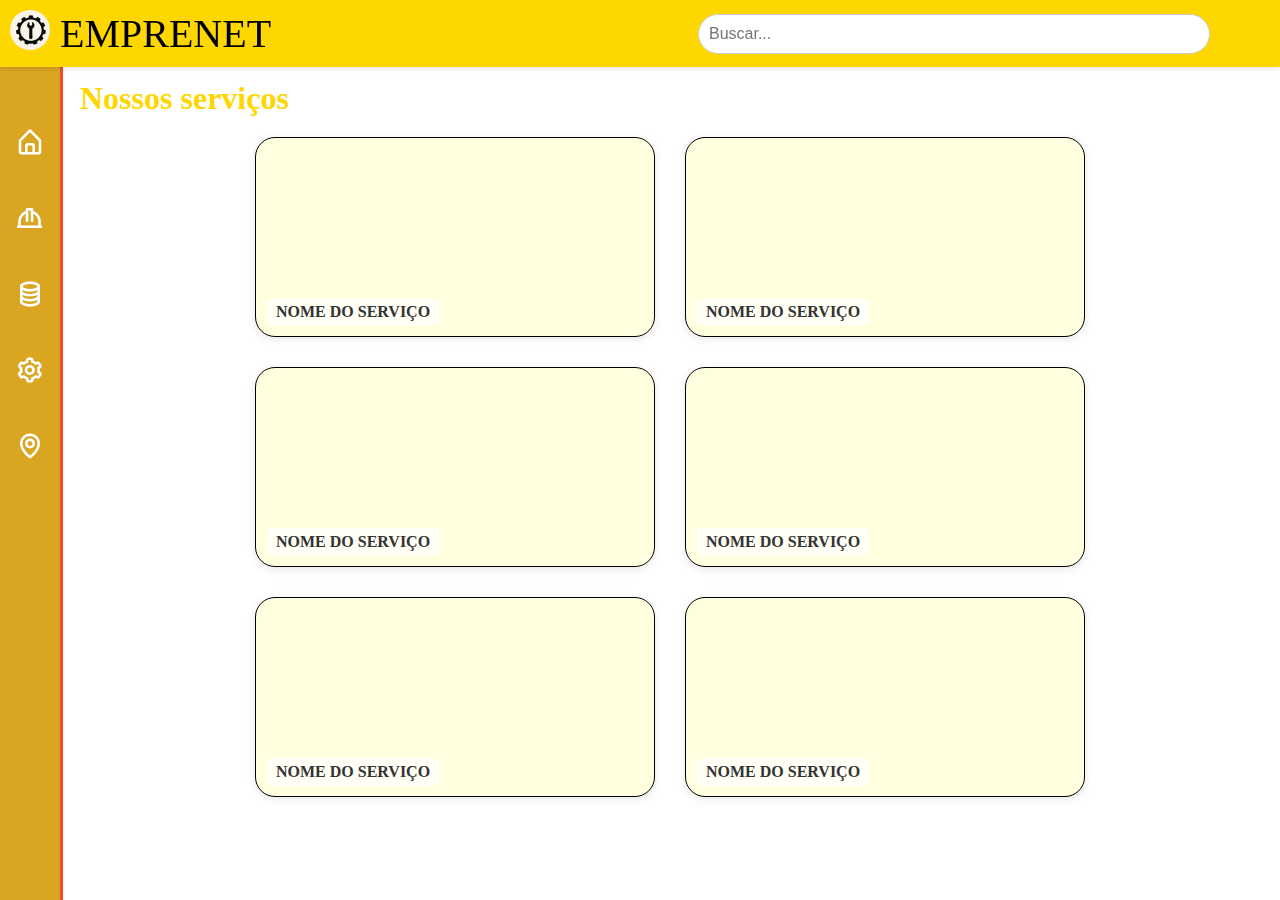
<file: Categoria.html>
<!DOCTYPE html>
<html lang="pt-br">
<head>
    <meta charset="UTF-8">
	<meta name="viewport" content="width=device-width, initial-scale=1.0">
    <title>Emprenet-Categoria</title>
    <link href='https://unpkg.com/boxicons@2.1.4/css/boxicons.min.css' rel='stylesheet'>
	<link rel="stylesheet" href="Categoria.css">
</head>
<body>
    <nav class="menu-lateral">
		
		<ul>
			<li>
				<a href="Index.html">
					<span><i class='bx bx-home-alt'></i></span>
					<span class="link-texto">Home</span>
				</a>
			</li>
			<li>
				<a href="Categoria.html">
					<span><i class='bx bx-hard-hat'></i></span>
					<span class="link-texto">Categoria</span>
				</a>
			</li>
			<li>
				<a href="Preco.html">
					<span><i class='bx bx-coin-stack'></i></span>
					<span class="link-texto">Preço</span>
				</a>
			</li>
			<li>
				<a href="Servicos.html">
					<span><i class='bx bx-cog'></i></span>
					<span class="link-texto">Serviços</span>
				</a>
			</li>
			<li>
				<a href="Localizacao.html">
					<span><i class='bx bx-map'></i></span>
					<span class="link-texto">Localização</span>
				</a>
			</li>
		</ul>
    </nav>
	
	<header id="busca">
		<div id="caixa-logo">
			<img id="logo" src="ImagensProjeto\LogoProjeto.jfif">
		
			<span id="titulo">EMPRENET</span>
		</div>
		
		<input type="text" placeholder="Buscar..." />
	</header>
	
	<main>
	
		<h1>Nossos serviços</h1>
		
		<section>
			<article class="conteudo">
				<div class="legenda-conteudo">NOME DO SERVIÇO</div>
			</article>
			<article class="conteudo">
				<div class="legenda-conteudo">NOME DO SERVIÇO</div>
			</article>
			<article class="conteudo">
				<div class="legenda-conteudo">NOME DO SERVIÇO</div>
			</article>
			<article class="conteudo">
				<div class="legenda-conteudo">NOME DO SERVIÇO</div>
			</article>
			<article class="conteudo">
				<div class="legenda-conteudo">NOME DO SERVIÇO</div>
			</article>
			<article class="conteudo">
				<div class="legenda-conteudo">NOME DO SERVIÇO</div>
			</article>
			
		</section>
	</main>

</body>
</html>
</file>
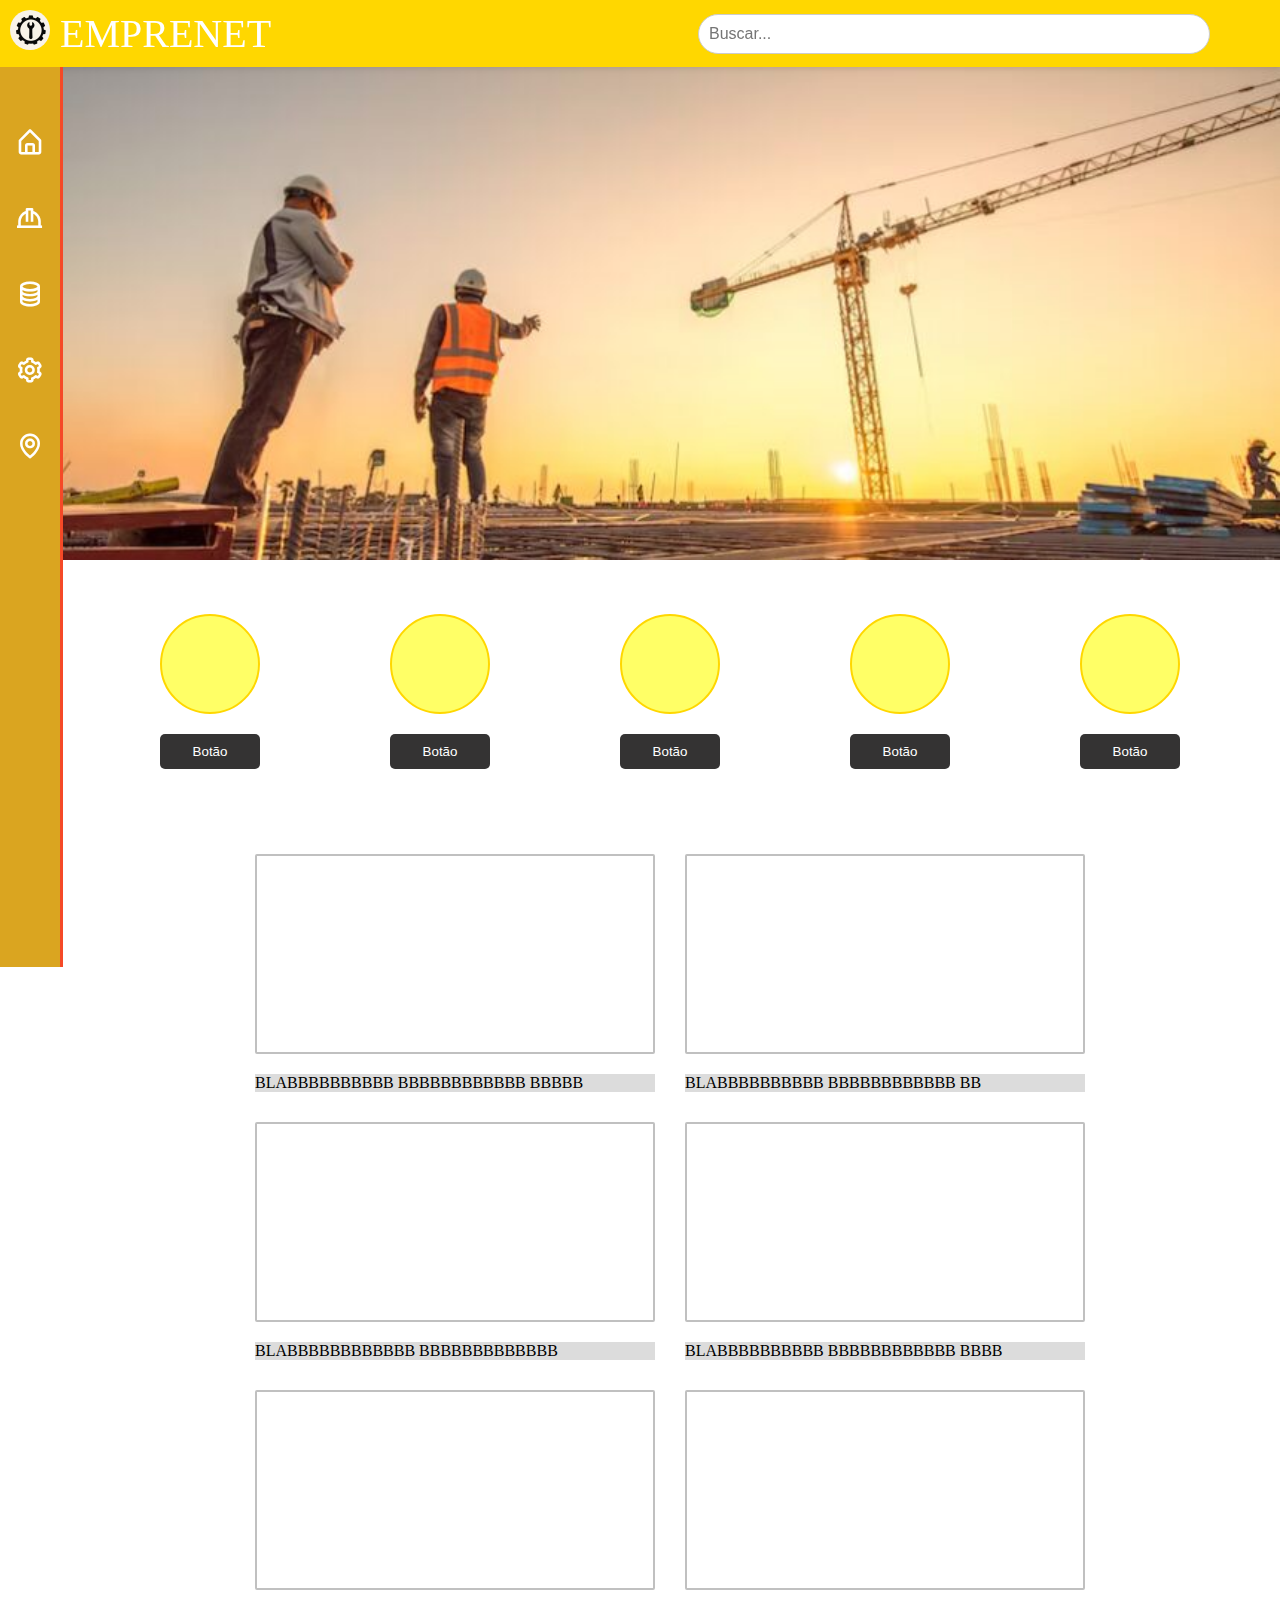
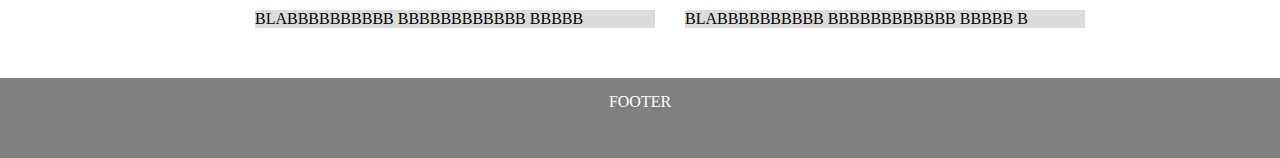
<file: Home.html>
<!DOCTYPE html>
<html lang="pt-br">
<head>
    <meta charset="UTF-8">
	<meta name="viewport" content="width=device-width, initial-scale=1.0">
    <title>Emprenet</title>
    <link href='https://unpkg.com/boxicons@2.1.4/css/boxicons.min.css' rel='stylesheet'>
	<link rel="stylesheet" href="Home.css">
</head>
<body>
    <nav class="menu-lateral">
		
		<ul>
			<li>
				<a href="Home.html">
					<span><i class='bx bx-home-alt'></i></span>
					<span class="link-texto">Home</span>
				</a>
			</li>
			<li>
				<a href="Projeto.html">
					<span><i class='bx bx-hard-hat'></i></span>
					<span class="link-texto">Categoria</span>
				</a>
			</li>
			<li>
				<a href="">
					<span><i class='bx bx-coin-stack'></i></span>
					<span class="link-texto">Preço</span>
				</a>
			</li>
			<li>
				<a href="">
					<span><i class='bx bx-cog'></i></span>
					<span class="link-texto">Serviços</span>
				</a>
			</li>
			<li>
				<a href="">
					<span><i class='bx bx-map'></i></span>
					<span class="link-texto">Localização</span>
				</a>
			</li>
		</ul>
    </nav>
	
	<header id="busca">
		<div id="caixa-logo">
			<img id="logo" src="ImagensProjeto/LogoProjeto.jfif" alt="Logo">
		
			<span id="titulo">EMPRENET</span>
		</div>
		
		<input type="text" placeholder="Buscar..." />
	</header>
	
	
	<main>
		<div id="caixa-imagem">
			<img id="imagemHome" src="ImagensProjeto\ImagemHome.jpg" alt="Imagem principal">
		</div>
		
		<section id="caixa-categoria">
			<div class="categorias">
				<div class="circulo"></div>
				<button>Botão</button>
			</div>
			<div class="categorias">
				<div class="circulo"></div>
				<button>Botão</button>
			</div>
			<div class="categorias">
				<div class="circulo"></div>
				<button>Botão</button>
			</div>
			<div class="categorias">
				<div class="circulo"></div>
				<button>Botão</button>
			</div>
			<div class="categorias">
				<div class="circulo"></div>
				<button>Botão</button>
			</div>
		</section>
		
		<section>
			<article class="caixa-conteudo">
				<div class="conteudo">
				</div>
				<p>BLABBBBBBBBBB BBBBBBBBBBBB BBBBB</p>
			</article>
			<article class="caixa-conteudo">
				<div class="conteudo">
				</div>
				<p>BLABBBBBBBBBB BBBBBBBBBBBB BB</p>
			</article>
			<article class="caixa-conteudo">
				<div class="conteudo">
				</div>
				<p>BLABBBBBBBBBBBB BBBBBBBBBBBBB</p>
			</article>
			<article class="caixa-conteudo">
				<div class="conteudo">
				</div>
				<p>BLABBBBBBBBBB BBBBBBBBBBBB BBBB</p>
			</article>
			<article class="caixa-conteudo">
				<div class="conteudo">
				</div>
				<p>BLABBBBBBBBBB BBBBBBBBBBBB BBBBB </p>
			</article>
			<article class="caixa-conteudo">
				<div class="conteudo">
				</div>
				<p>BLABBBBBBBBBB BBBBBBBBBBBB BBBBB B</p>
			</article>
		</section>
	</main>
	
	<footer>
		<p>FOOTER</p>
	</footer>

</body>
</html>
</file>
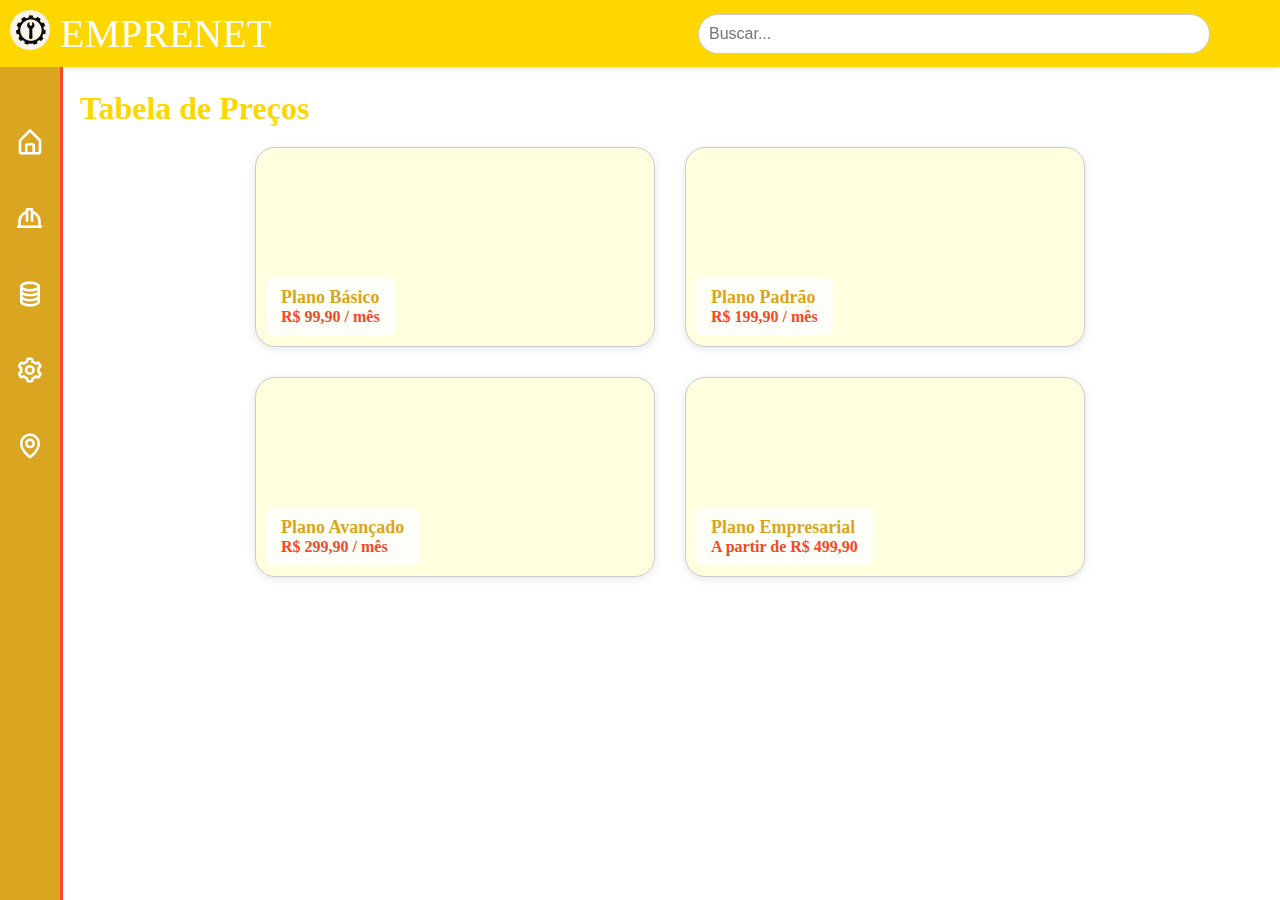
<file: Preco.html>
<!DOCTYPE html>
<html lang="pt-br">
<head>
    <meta charset="UTF-8">
    <meta name="viewport" content="width=device-width, initial-scale=1.0">
    <title>Emprenet - Preço</title>
    <link href='https://unpkg.com/boxicons@2.1.4/css/boxicons.min.css' rel='stylesheet'>
    <link rel="stylesheet" href="Preco.css"> <!-- Usa o mesmo CSS -->
</head>
<body>

    <!-- MENU LATERAL -->
    <nav class="menu-lateral">
        <ul>
            <li>
                <a href="Home.html">
                    <span><i class='bx bx-home-alt'></i></span>
                    <span class="link-texto">Home</span>
                </a>
            </li>
            <li>
                <a href="Categoria.html">
                    <span><i class='bx bx-hard-hat'></i></span>
                    <span class="link-texto">Categoria</span>
                </a>
            </li>
            <li>
                <a href="Preco.html">
                    <span><i class='bx bx-coin-stack'></i></span>
                    <span class="link-texto">Preço</span>
                </a>
            </li>
            <li>
                <a href="Servicos.html">
                    <span><i class='bx bx-cog'></i></span>
                    <span class="link-texto">Serviços</span>
                </a>
            </li>
            <li>
                <a href="Localizacao.html">
                    <span><i class='bx bx-map'></i></span>
                    <span class="link-texto">Localização</span>
                </a>
            </li>
        </ul>
    </nav>

    <!-- TOPO/BARRA DE BUSCA -->
    <div id="busca">
        <div id="caixa-logo">
            <img id="logo" src="ImagensProjeto/LogoProjeto.jfif" alt="Logo da Emprenet">
            <span id="titulo">EMPRENET</span>
        </div>
        <input type="text" placeholder="Buscar...">
    </div>

    <!-- CONTEÚDO PRINCIPAL -->
    <main>
        <h1>Tabela de Preços</h1>
        <section>
            <!-- CARD 1 -->
            <div class="conteudo">
                <div class="legenda-conteudo">
                    <h2>Plano Básico</h2>
                    <p>R$ 99,90 / mês</p>
                </div>
            </div>

            <!-- CARD 2 -->
            <div class="conteudo">
                <div class="legenda-conteudo">
                    <h2>Plano Padrão</h2>
                    <p>R$ 199,90 / mês</p>
                </div>
            </div>

            <!-- CARD 3 -->
            <div class="conteudo">
                <div class="legenda-conteudo">
                    <h2>Plano Avançado</h2>
                    <p>R$ 299,90 / mês</p>
                </div>
            </div>

            <!-- CARD 4 -->
            <div class="conteudo">
                <div class="legenda-conteudo">
                    <h2>Plano Empresarial</h2>
                    <p>A partir de R$ 499,90</p>
                </div>
            </div>
        </section>
    </main>

</body>
</html>
</file>
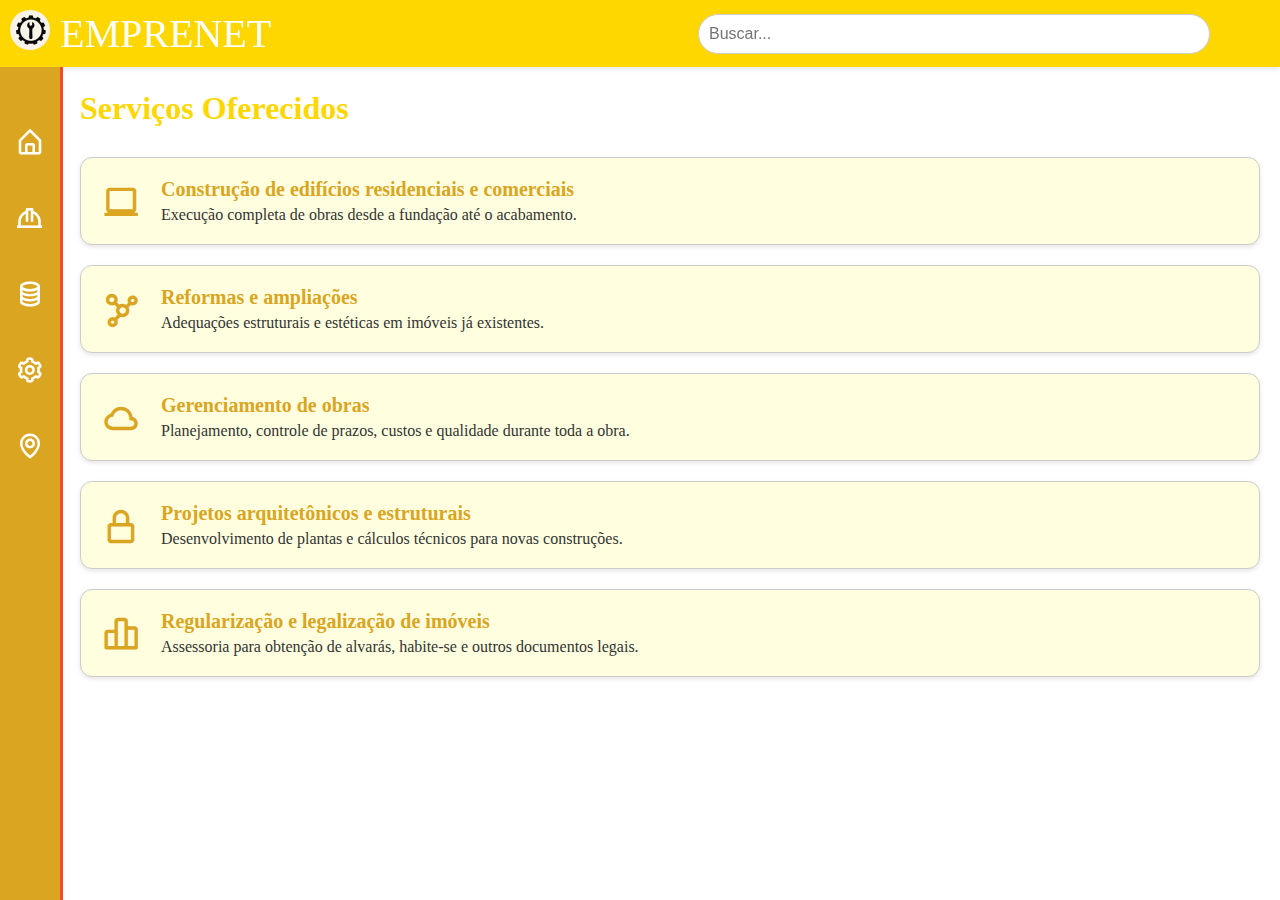
<file: Servicos.html>
<!DOCTYPE html>
<html lang="pt-br">
<head>
    <meta charset="UTF-8">
    <meta name="viewport" content="width=device-width, initial-scale=1.0">
    <title>Emprenet - Serviços</title>
    <link href='https://unpkg.com/boxicons@2.1.4/css/boxicons.min.css' rel='stylesheet'>
    <link rel="stylesheet" href="Servicos.css"> <!-- mesmo CSS -->
</head>
<body>

    <!-- MENU LATERAL -->
    <nav class="menu-lateral">
        <ul>
            <li>
                <a href="index.html">
                    <span><i class='bx bx-home-alt'></i></span>
                    <span class="link-texto">Home</span>
                </a>
            </li>
            <li>
                <a href="Categoria.html">
                    <span><i class='bx bx-hard-hat'></i></span>
                    <span class="link-texto">Categoria</span>
                </a>
            </li>
            <li>
                <a href="Preco.html">
                    <span><i class='bx bx-coin-stack'></i></span>
                    <span class="link-texto">Preço</span>
                </a>
            </li>
            <li>
                <a href="Servicos.html">
                    <span><i class='bx bx-cog'></i></span>
                    <span class="link-texto">Serviços</span>
                </a>
            </li>
            <li>
                <a href="Localizacao.html">
                    <span><i class='bx bx-map'></i></span>
                    <span class="link-texto">Localização</span>
                </a>
            </li>
        </ul>
    </nav>

    <!-- TOPO / LOGO / BUSCA -->
    <div id="busca">
        <div id="caixa-logo">
            <img id="logo" src="ImagensProjeto/LogoProjeto.jfif" alt="Logo da Emprenet">
            <span id="titulo">EMPRENET</span>
        </div>
        <input type="text" placeholder="Buscar...">
    </div>

    <!-- CONTEÚDO PRINCIPAL -->
    <main>
        <h1>Serviços Oferecidos</h1>
        <section class="lista-servicos">
            
            <div class="servico-item">
                <i class='bx bx-laptop'></i>
                <div class="servico-info">
                    <h2>Construção de edifícios residenciais e comerciais</h2>
                    <p>Execução completa de obras desde a fundação até o acabamento.</p>
                </div>
            </div>

            <div class="servico-item">
                <i class='bx bx-network-chart'></i>
                <div class="servico-info">
                    <h2>Reformas e ampliações</h2>
                    <p>Adequações estruturais e estéticas em imóveis já existentes.</p>
                </div>
            </div>

            <div class="servico-item">
                <i class='bx bx-cloud'></i>
                <div class="servico-info">
                    <h2>Gerenciamento de obras</h2>
                    <p>Planejamento, controle de prazos, custos e qualidade durante toda a obra.</p>
                </div>
            </div>

            <div class="servico-item">
                <i class='bx bx-lock-alt'></i>
                <div class="servico-info">
                    <h2>Projetos arquitetônicos e estruturais</h2>
                    <p>Desenvolvimento de plantas e cálculos técnicos para novas construções.</p>
                </div>
            </div>

            <div class="servico-item">
                <i class='bx bx-bar-chart-alt-2'></i>
                <div class="servico-info">
                    <h2>Regularização e legalização de imóveis</h2>
                    <p>Assessoria para obtenção de alvarás, habite-se e outros documentos legais.</p>
                </div>
            </div>

        </section>
    </main>

</body>
</html>
</file>
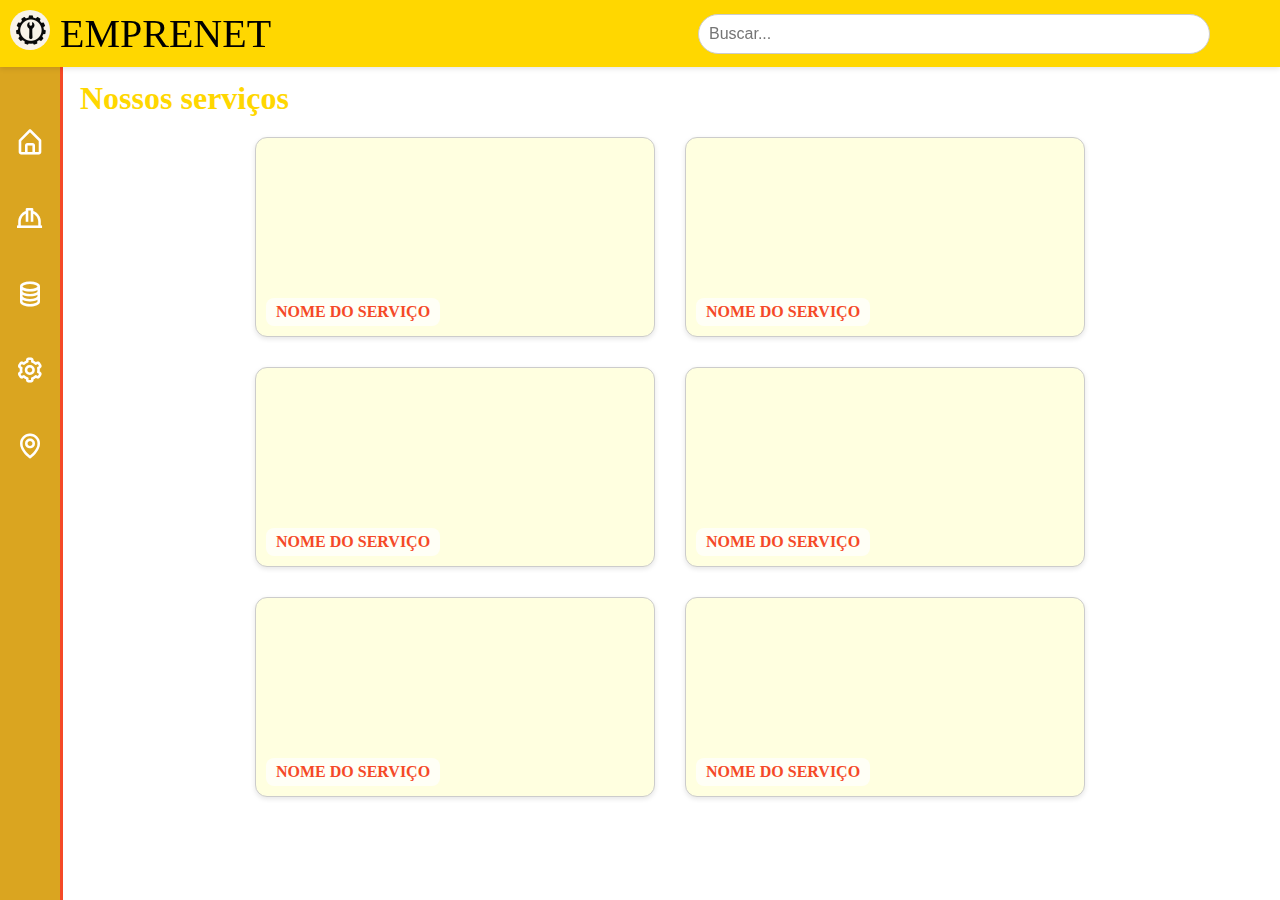
<file: docs/Categoria.html>
<!DOCTYPE html>
<html lang="pt-br">
<head>
    <meta charset="UTF-8">
	<meta name="viewport" content="width=device-width, initial-scale=1.0">
    <title>Emprenet-Categoria</title>
    <link href='https://unpkg.com/boxicons@2.1.4/css/boxicons.min.css' rel='stylesheet'>
	<link rel="stylesheet" href="Categoria.css">
</head>
<body>
    <nav class="menu-lateral">
		
		<ul>
			<li>
				<a href="index.html">
					<span><i class='bx bx-home-alt'></i></span>
					<span class="link-texto">Home</span>
				</a>
			</li>
			<li>
				<a href="Categoria.html">
					<span><i class='bx bx-hard-hat'></i></span>
					<span class="link-texto">Categoria</span>
				</a>
			</li>
			<li>
				<a href="Preco.html">
					<span><i class='bx bx-coin-stack'></i></span>
					<span class="link-texto">Preço</span>
				</a>
			</li>
			<li>
				<a href="Servicos.html">
					<span><i class='bx bx-cog'></i></span>
					<span class="link-texto">Serviços</span>
				</a>
			</li>
			<li>
				<a href="Localizacao.html">
					<span><i class='bx bx-map'></i></span>
					<span class="link-texto">Localização</span>
				</a>
			</li>
		</ul>
    </nav>
	
	<header id="busca">
		<div id="caixa-logo">
			<img id="logo" src="ImagensProjeto\LogoProjeto.jfif">
		
			<span id="titulo">EMPRENET</span>
		</div>
		
		<input type="text" placeholder="Buscar..." />
	</header>
	
	<main>
	
		<h1>Nossos serviços</h1>
		
		<section>
			<article class="conteudo">
				<div class="legenda-conteudo">NOME DO SERVIÇO</div>
			</article>
			<article class="conteudo">
				<div class="legenda-conteudo">NOME DO SERVIÇO</div>
			</article>
			<article class="conteudo">
				<div class="legenda-conteudo">NOME DO SERVIÇO</div>
			</article>
			<article class="conteudo">
				<div class="legenda-conteudo">NOME DO SERVIÇO</div>
			</article>
			<article class="conteudo">
				<div class="legenda-conteudo">NOME DO SERVIÇO</div>
			</article>
			<article class="conteudo">
				<div class="legenda-conteudo">NOME DO SERVIÇO</div>
			</article>
			
		</section>
	</main>

</body>
</html>
</file>
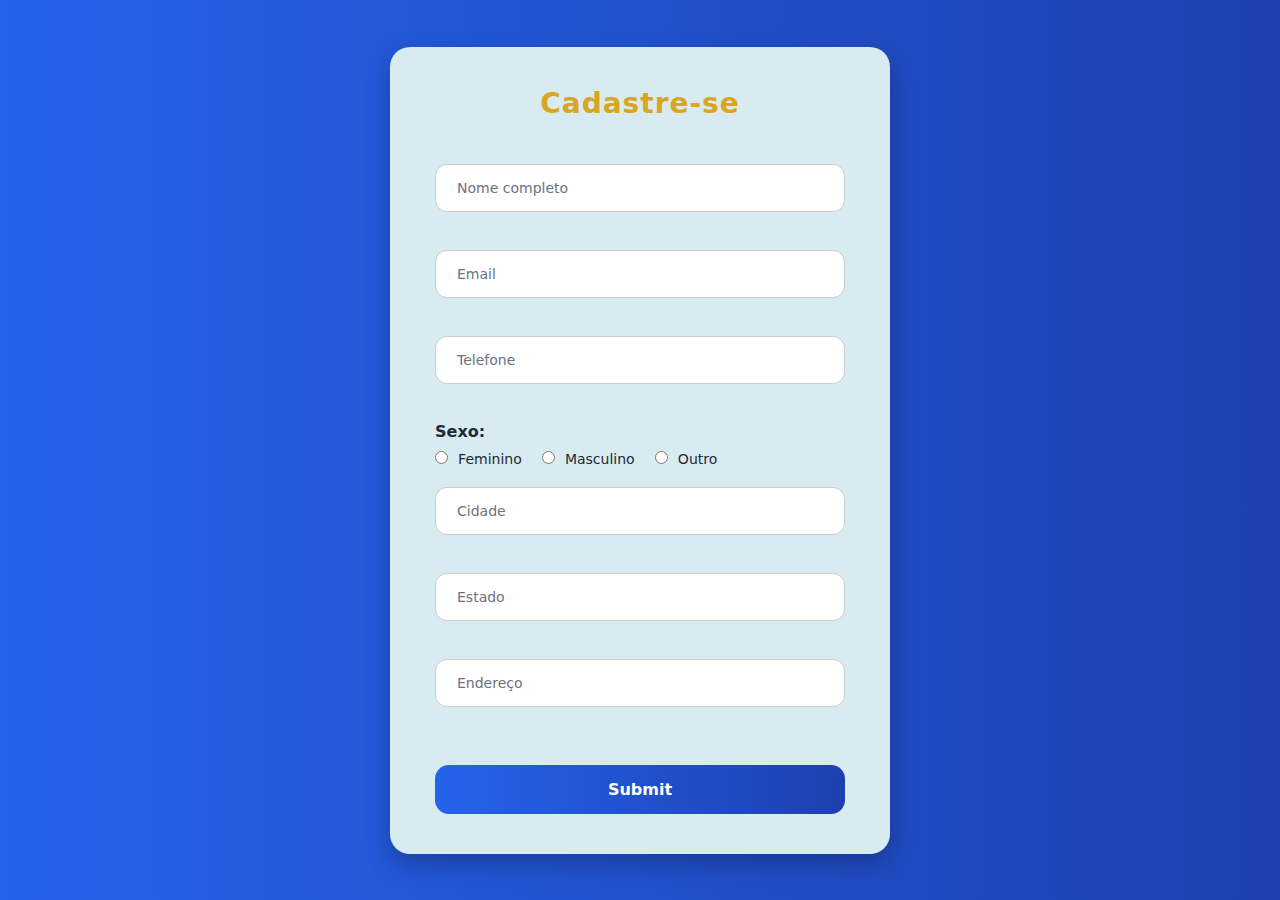
<file: docs/Formulario.html>
<!DOCTYPE html>
<html lang="pt-br">
<head>
    <meta charset="UTF-8">
    <meta name="viewport" content="width=device-width, initial-scale=1.0">
    <link rel="stylesheet" href="Formulario.css">
    <title>Formulário</title>
</head>
<body>
    <div class="box">
        <form action="">
            <fieldset>
                <legend><b>Cadastre-se</b></legend>
                <br>
                <div class="inputBox">
                    <input type="text" name="nome" id="nome" class="inputUser" required>
                    <label for="nome">Nome completo</label>
                </div>
                <br><br>
                <div class="inputBox">
                    <input type="email" name="email" id="email" class="inputUser" required>
                    <label for="email">Email</label>
                </div>
                <br><br>
                <div class="inputBox">
                    <input type="tel" name="telefone" id="telefone" class="inputUser" required>
                    <label for="telefone">Telefone</label>
                </div>
                <br><br>

                <p>Sexo: </p>
                <input type="radio" id="feminino" name="genero" value="feminino" required>
                <label for="feminino">Feminino</label>
                <input type="radio" id="masculino" name="genero" value="masculino" required>
                <label for="masculino">Masculino</label>
                <input type="radio" id="outro" name="genero" value="outro" required>
                <label for="outro">Outro</label>
                <br><br>

                <div class="inputBox">
                    <input type="text" name="cidade" id="cidade" class="inputUser" required>
                    <label for="cidade">Cidade</label>
                </div>
                <br><br>
                <div class="inputBox">
                    <input type="text" name="estado" id="estado" class="inputUser" required>
                    <label for="estado">Estado</label>
                </div>
                <br><br>
                <div class="inputBox">
                    <input type="text" name="endereco" id="endereco" class="inputUser" required>
                    <label for="endereco">Endereço</label>
                </div>
                <br><br>

                <input type="submit" name="submit" id="submit">
            </fieldset>
        </form>
    </div>
</body>
</html>
</file>
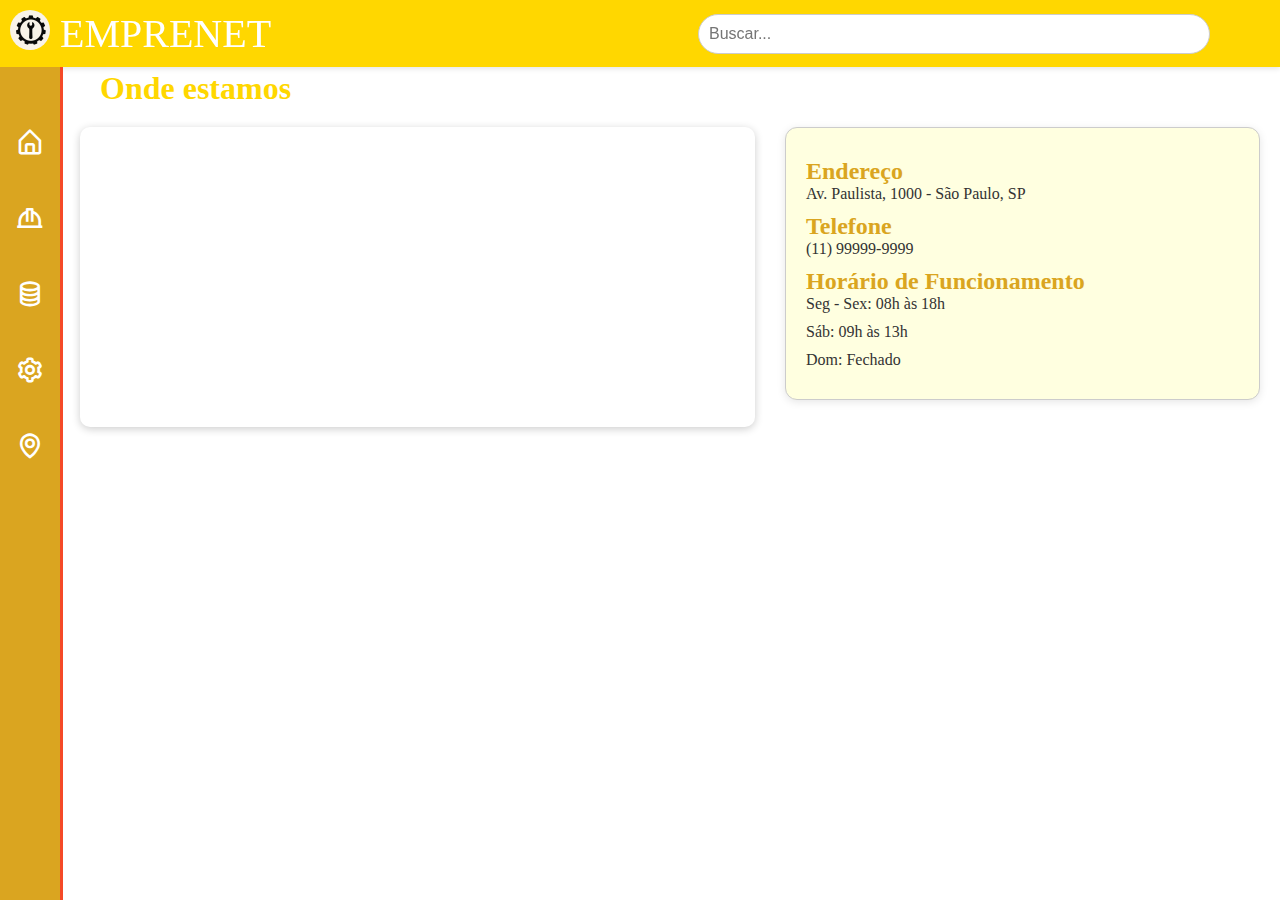
<file: docs/Localizacao.html>
<!DOCTYPE html>
<html lang="pt-br">
<head>
    <meta charset="UTF-8">
    <title>Emprenet - Localização</title>
    <link href='https://unpkg.com/boxicons@2.1.4/css/boxicons.min.css' rel='stylesheet'>
    <link rel="stylesheet" href="Localizacao.css">
</head>
<body>

    <!-- Menu lateral -->
    <nav class="menu-lateral">
        <ul>
            <li>
                <a href="index.html">
                    <span><i class='bx bx-home-alt'></i></span>
                    <span class="link-texto">Home</span>
                </a>
            </li>
            <li>
                <a href="Projeto.html">
                    <span><i class='bx bx-hard-hat'></i></span>
                    <span class="link-texto">Categoria</span>
                </a>
            </li>
            <li>
                <a href="Preco.html">
                    <span><i class='bx bx-coin-stack'></i></span>
                    <span class="link-texto">Preço</span>
                </a>
            </li>
            <li>
                <a href="Servicos.html">
                    <span><i class='bx bx-cog'></i></span>
                    <span class="link-texto">Serviços</span>
                </a>
            </li>
            <li>
                <a href="Localizacao.html">
                    <span><i class='bx bx-map'></i></span>
                    <span class="link-texto">Localização</span>
                </a>
            </li>
        </ul>
    </nav>

    <!-- Cabeçalho -->
    <div id="busca">
        <div id="caixa-logo">
            <img id="logo" src="ImagensProjeto/LogoProjeto.jfif" alt="Logo da Emprenet">
            <span id="titulo">EMPRENET</span>
        </div>
        <input type="text" placeholder="Buscar...">
    </div>

    <!-- Conteúdo principal -->
    <main>
        <h1>Onde estamos</h1>
        
        <div class="container-localizacao">
            <div class="mapa">
                <!-- Substitua com o endereço da sua empresa se desejar -->
                <iframe 
                    src="https://www.google.com/maps/embed?pb=!1m18!1m12!1m3!1d3656.7544161731466!2d-46.66115042467417!3d-23.57690666240795!2m3!1f0!2f0!3f0!3m2!1i1024!2i768!4f13.1!3m3!1m2!1s0x94ce59ce26e1cbcb%3A0xe9265df7587a1966!2sPaulista%20Avenue!5e0!3m2!1sen!2sbr!4v1695135919271!5m2!1sen!2sbr" 
                    width="100%" height="100%" style="border:0;" allowfullscreen="" loading="lazy">
                </iframe>
            </div>

            <div class="info-local">
                <h2>Endereço</h2>
                <p>Av. Paulista, 1000 - São Paulo, SP</p>

                <h2>Telefone</h2>
                <p>(11) 99999-9999</p>

                <h2>Horário de Funcionamento</h2>
                <p>Seg - Sex: 08h às 18h</p>
                <p>Sáb: 09h às 13h</p>
                <p>Dom: Fechado</p>
            </div>
        </div>
    </main>

</body>
</html>
</file>
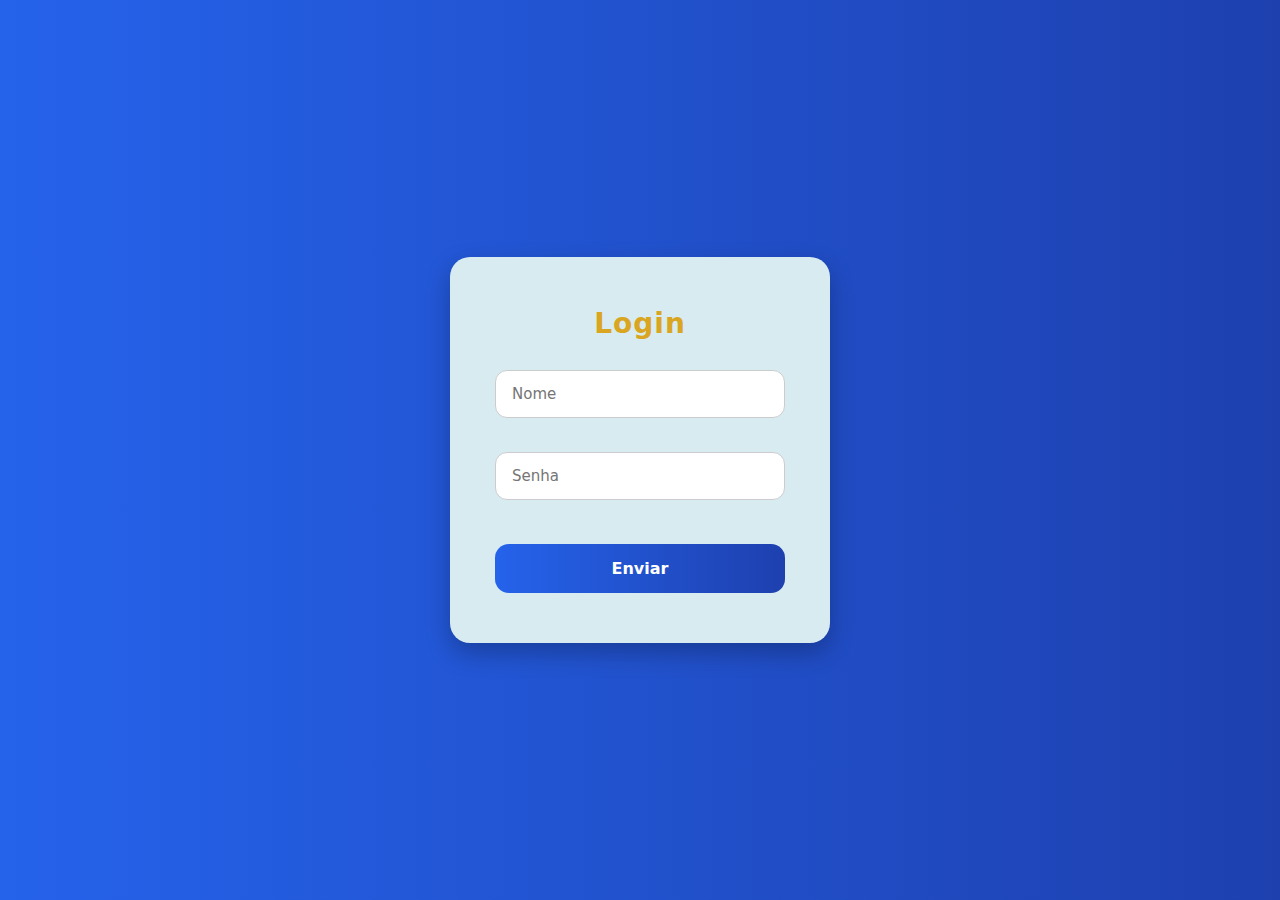
<file: docs/Login.html>
<!DOCTYPE html>
<html lang="pt-br">
<head>
    <meta charset="UTF-8">
    <meta name="viewport" content="width=device-width, initial-scale=1.0">
    <link rel="stylesheet" href="Login.css">
    <title>Tela de login</title>
</head>
<body>
    <div class="tela-login">
        <h1>Login</h1>
        <input type="text" placeholder="Nome">
        <br><br>
        <input type="password" placeholder="Senha">
        <br><br>
        <button>Enviar</button>
    </div>
</body>
</html>
</file>
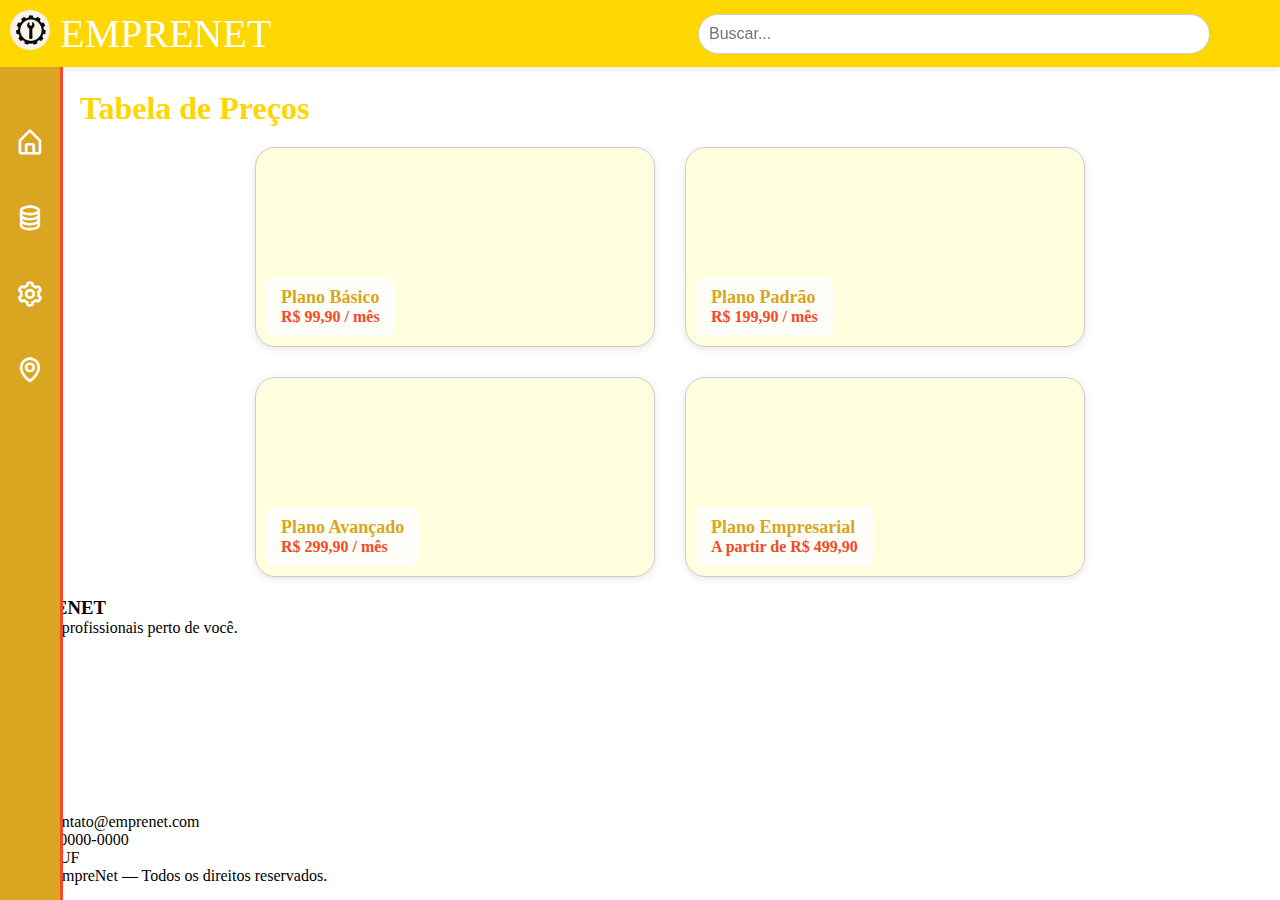
<file: docs/Preco.html>
<!DOCTYPE html>
<html lang="pt-br">
<head>
    <meta charset="UTF-8">
    <meta name="viewport" content="width=device-width, initial-scale=1.0">
    <title>Emprenet - Preço</title>
    <link href='https://unpkg.com/boxicons@2.1.4/css/boxicons.min.css' rel='stylesheet'>
    <link rel="stylesheet" href="Preco.css"> <!-- Usa o mesmo CSS -->
</head>
<body>

    <!-- MENU LATERAL -->
    <nav class="menu-lateral">
        <ul>
            <li>
                <a href="index.html">
                    <span><i class='bx bx-home-alt'></i></span>
                    <span class="link-texto">Home</span>
                </a>
            </li>
            <li>
                <a href="Preco.html">
                    <span><i class='bx bx-coin-stack'></i></span>
                    <span class="link-texto">Preço</span>
                </a>
            </li>
            <li>
                <a href="Servicos.html">
                    <span><i class='bx bx-cog'></i></span>
                    <span class="link-texto">Serviços</span>
                </a>
            </li>
            <li>
                <a href="Localizacao.html">
                    <span><i class='bx bx-map'></i></span>
                    <span class="link-texto">Localização</span>
                </a>
            </li>
        </ul>
    </nav>

    <!-- TOPO/BARRA DE BUSCA -->
    <div id="busca">
        <div id="caixa-logo">
            <img id="logo" src="ImagensProjeto/LogoProjeto.jfif" alt="Logo da Emprenet">
            <span id="titulo">EMPRENET</span>
        </div>
        <input type="text" placeholder="Buscar...">
    </div>

    <!-- CONTEÚDO PRINCIPAL -->
    <main>
        <h1>Tabela de Preços</h1>
        <section>
            <!-- CARD 1 -->
            <div class="conteudo">
                <div class="legenda-conteudo">
                    <h2>Plano Básico</h2>
                    <p>R$ 99,90 / mês</p>
                </div>
            </div>

            <!-- CARD 2 -->
            <div class="conteudo">
                <div class="legenda-conteudo">
                    <h2>Plano Padrão</h2>
                    <p>R$ 199,90 / mês</p>
                </div>
            </div>

            <!-- CARD 3 -->
            <div class="conteudo">
                <div class="legenda-conteudo">
                    <h2>Plano Avançado</h2>
                    <p>R$ 299,90 / mês</p>
                </div>
            </div>

            <!-- CARD 4 -->
            <div class="conteudo">
                <div class="legenda-conteudo">
                    <h2>Plano Empresarial</h2>
                    <p>A partir de R$ 499,90</p>
                </div>
            </div>
        </section>
    </main>

	<footer class="footer">
	  <div class="footer-box">
		<div class="col">
		  <h3>EMPRENET</h3>
		  <p>Encontre profissionais perto de você.</p>
		</div>

		<div class="col">
		  <h4>Links</h4>
		  <ul>
			<li><a href="#inicio">Início</a></li>
			<li><a href="#anuncie">Anuncie</a></li>
		  </ul>
		</div>

		<div class="col">
		  <h4>Contato</h4>
		  <ul>
			<li>Email: contato@emprenet.com</li>
			<li>Tel: (00) 0000-0000</li>
			<li>Cidade • UF</li>
		  </ul>
		</div>
	  </div>

	  <div class="footer-copy">
		© 2025 EmpreNet — Todos os direitos reservados.
	  </div>
	</footer>

</body>
</html>
</file>
<file: Categoria.css>
*{ /*Configuração padrão*/
	margin: 0;
	padding: 0;
	box-sizing: border-box;
}

body{
	overflow-x: hidden; /*Pra pagina não se mover na posição lateral, apenas de cima pra baixo*/
	background: #fff;
}

#busca{ /*Titulo das paginas, que tem a barra de busca, nome, etc.*/
	display: flex;
	align-items: center;
	position: fixed;
    top: 0;
    left: 0;
    right: 0;
    background-color: #FFD700;
    padding: 10px 20px;
    box-shadow: 0 2px 5px rgba(0,0,0,0.1);
	z-index: 1;
}

#busca input {/*Definindo a aparência da barra de busca*/
	position: absolute;
	right: 70px;
	float: right;
    width: 40%;
    padding: 10px;
    font-size: 16px;
    border: 1px solid #ccc;
	outline: none;
	border-radius: 30px;
}

#logo{ /*Símbolo da página*/
	position: absolute;
	top: 10px;
	left: 10px;
	height: 40px;
	border-radius: 50%;
}

#titulo{
	color: #000;
	font-size: 40px;
	margin-left: 40px;
}

.menu-lateral{ /*Menu lateral. O nome já é auto explicativo*/
	height: 100%;
	width: 60px;
	background: #DAA520;
	padding: 40px 0 40px 1%;
	box-shadow: 3px 0 0 #F54927;
	position: fixed;
	z-index: 1;
	top: 67px;
	left:0;
	overflow: hidden;
	transition: width 0.3s ease-in-out;
}

.menu-lateral:hover{ /*Ativação do menu-lateral ao passar o mouse sobre ele*/
	width: 300px;
}

ul{
	height: 100%;
	list-style: none;
}

ul li{
	transition: 0.2s;
}

ul li:hover{
	background: #EEDD82;
}

ul li a{
	color: #fff;
	text-decoration: none;
	font-size: 20px;
	padding: 20px 4%;
	display: flex;
	line-height:30px;
}

ul li a .link-texto{
	margin-left: 30px;
}

ul li i{
	font-size: 30px;
}

/*Aqui acaba a configuração do menu lateral*/

main{
	height: 100%;
	margin-left: 60px;
	padding-top: 60px;
}

main h1{
	margin: 20px 0 0 20px;
	color: #FFD700;
}

main section {
	width: 100%;
	height: 100%;
	padding: 20px 0 20px;
	display: flex;
	flex-wrap: wrap;
	justify-content: center;
	gap: 30px;
	margin: 0 auto;
}

main section .conteudo {
    position: relative; /* necessário para posicionamento da legenda */
    display: flex;
    align-items: flex-end; /* posiciona o conteúdo da legenda embaixo */
    justify-content: center;
	padding: 20px;
    border: 1px solid;
    border-radius: 20px;
    height: 200px;
    width: 400px;
    background: #FFFFE0;
    overflow: hidden;
	box-shadow: 0 2px 8px rgba(0,0,0,0.1);
}

main section .conteudo .legenda-conteudo {
    position: absolute;
    bottom: 10px;
    left: 10px;
    color: #333;
    background-color: rgba(255, 255, 255, 0.7);
    padding: 5px 10px;
    border-radius: 8px;
    font-size: 16px;
    font-weight: bold;
}

@media(max-width: 600px){
	.menu-lateral{
		width: 0;
		padding: 40px 0;
		overflow: hidden;
	}
	
	.menu-lateral:hover{
		width: 200px;
	}
	
	main{
		margin-left: 0;
	}
	
	main section{
		max-width: 100%;
		padding: 20px;
	}
	
	main section{
		width: 100%;
		flex: 0 0 100%;
	}
}
</file>
<file: Home.css>
*{
	margin: 0;
	padding: 0;
	box-sizing: border-box;
}

body{
	overflow-x: hidden;
	background: #fff;
}

#busca{
	display: flex;
	align-items: center;
	position: fixed;
    top: 0;
    left: 0;
    right: 0;
    background-color: #FFD700;
    padding: 10px 20px;
    box-shadow: 0 2px 5px rgba(0,0,0,0.1);
}

#busca input {
	position: absolute;
	right: 70px;
	float: right;
    width: 40%;
    padding: 10px;
    font-size: 16px;
    border: 1px solid #ccc;
	outline: none;
	border-radius: 30px;
}

#titulo{
	color: #fff;
	font-size: 40px;
	margin-left: 40px;
}

.menu-lateral{
	height: 100%;
	width: 60px;
	background: #DAA520;
	padding: 40px 0 40px 1%;
	box-shadow: 3px 0 0 #F54927;
	position: fixed;
	z-index: 1;
	top: 67px;
	left:0;
	overflow: hidden;
	transition: 0.2s
}

#logo{
	position: absolute;
	top: 10px;
	left: 10px;
	height: 40px;
	border-radius: 50%;
}

.menu-lateral:hover{
	width: 300px;
}

ul{
	height: 100%;
	list-style: none;
}

ul li{
	transition: 0.2s;
}

ul li:hover{
	background: #EEDD82;
}

ul li a{
	color: #fff;
	text-decoration: none;
	font-size: 20px;
	padding: 20px 4%;
	display: flex;
	line-height:30px;
}

ul li a .link-texto{
	margin-left: 30px;
}

ul li i{
	font-size: 30px;
}

#caixa-imagem{
	width: 100%;
}

#imagemHome{
	width: 100%;
	height: 500px;
	object-fit: cover;
}

main{
	margin: 60px 0 30px 60px;
	display: flex;
	flex-direction: column;
	align-items: center;
}

#caixa-categoria{
	display: flex;
	margin-top: 30px;
	gap: 30px;
	justify-content: center;
	flex-wrap: wrap;
}

.categorias {
	height: 200px;
	width: 200px;
	display: flex;
	align-items: center;
	flex-direction: column;
	gap: 20px;
}

.categorias .circulo{
	height: 100px;
	width: 100px;
	background: #ffff66;
	border: 2px solid #FFD700;
	border-radius: 50%;
}

.categorias button{
	background: #343333;
	width: 100px;
	padding: 10px;
	color: #fff;
	border: none;
	border-radius: 5px;
	cursor: pointer;
}

main section {
	width: 100%;
	height: 100%;
	padding: 20px 0 20px;
	display: flex;
	flex-wrap: wrap;
	justify-content: center;
	gap: 30px;
	margin: 0 auto;
}

main section .caixa-conteudo{
	display: flex;
	flex-direction: column;
	align-items: center;
	width: 400px;
	gap: 20px;
}

main section .conteudo{
	border: 2px solid #C0C0C0;
	border-radius: 2px;
	height: 200px;
	width: 400px;
}

main section .caixa-conteudo p{
	width: 100%;
	text-align: justify;
	background: #DCDCDC;
}

footer{
	height: 80px;
	background: gray;
	font-size: 16px;
	text-align: center;
	color: #fff;
	padding: 15px 0;
}
</file>
<file: Preco.css>
/* preco.css */

* {
	margin: 0;
	padding: 0;
	box-sizing: border-box;
}

body {
	overflow-x: hidden;
	background: #fff;
}

#busca {
	display: flex;
	align-items: center;
	position: fixed;
	top: 0;
	left: 0;
	right: 0;
	background-color: #FFD700;
	padding: 10px 20px;
	box-shadow: 0 2px 5px rgba(0, 0, 0, 0.1);
	z-index: 1;
}

#busca input {
	position: absolute;
	right: 70px;
	width: 40%;
	padding: 10px;
	font-size: 16px;
	border: 1px solid #ccc;
	border-radius: 30px;
	outline: none;
}

#titulo {
	color: #fff;
	font-size: 40px;
	margin-left: 40px;
}

#logo {
	position: absolute;
	top: 10px;
	left: 10px;
	height: 40px;
	border-radius: 50%;
}

.menu-lateral {
	height: 100%;
	width: 60px;
	background: #DAA520;
	padding: 40px 0 40px 1%;
	box-shadow: 3px 0 0 #F54927;
	position: fixed;
	z-index: 2;
	top: 67px;
	left: 0;
	overflow: hidden;
	transition: 0.2s;
}

.menu-lateral:hover {
	width: 300px;
}

ul {
	height: 100%;
	list-style: none;
}

ul li {
	transition: 0.2s;
}

ul li:hover {
	background: #EEDD82;
}

ul li a {
	color: #fff;
	text-decoration: none;
	font-size: 20px;
	padding: 20px 4%;
	display: flex;
	line-height: 30px;
}

ul li a .link-texto {
	margin-left: 30px;
}

ul li i {
	font-size: 30px;
}

main {
	margin-left: 60px;
	padding-top: 70px;
}

main h1 {
	margin: 20px 0 0 20px;
	color: #FFD700;
}

main section {
	width: 100%;
	padding: 20px 0;
	display: flex;
	flex-wrap: wrap;
	justify-content: center;
	gap: 30px;
}

main section .conteudo {
	position: relative;
	display: flex;
	align-items: flex-end;
	justify-content: center;
	padding: 20px;
	border: 1px solid #ccc;
	border-radius: 20px;
	height: 200px;
	width: 400px;
	background: #FFFFE0;
	box-shadow: 0 2px 8px rgba(0, 0, 0, 0.1);
	transition: transform 0.2s ease;
}

main section .conteudo:hover {
	transform: scale(1.02);
}

main section .conteudo .legenda-conteudo {
	position: absolute;
	bottom: 10px;
	left: 10px;
	background-color: rgba(255, 255, 255, 0.8);
	padding: 10px 15px;
	border-radius: 8px;
	font-size: 16px;
	font-weight: bold;
	color: #333;
}

.legenda-conteudo h2 {
	font-size: 18px;
	color: #DAA520;
}

.legenda-conteudo p {
	font-size: 16px;
	font-weight: bold;
	color: #F54927;
	margin: 0;
}

@media (max-width: 600px) {
	.menu-lateral {
		width: 0;
		padding: 40px 0;
		overflow: hidden;
	}
	.menu-lateral:hover {
		width: 200px;
	}
	main {
		margin-left: 0;
	}
	main section {
		flex-direction: column;
		align-items: center;
	}
}
</file>
<file: Servicos.css>
/* servicos.css */

* {
	margin: 0;
	padding: 0;
	box-sizing: border-box;
}

body {
	overflow-x: hidden;
	background: #fff;
}

#busca {
	display: flex;
	align-items: center;
	position: fixed;
	top: 0;
	left: 0;
	right: 0;
	background-color: #FFD700;
	padding: 10px 20px;
	box-shadow: 0 2px 5px rgba(0, 0, 0, 0.1);
	z-index: 1;
}

#busca input {
	position: absolute;
	right: 70px;
	width: 40%;
	padding: 10px;
	font-size: 16px;
	border: 1px solid #ccc;
	border-radius: 30px;
	outline: none;
}

#titulo {
	color: #fff;
	font-size: 40px;
	margin-left: 40px;
}

#logo {
	position: absolute;
	top: 10px;
	left: 10px;
	height: 40px;
	border-radius: 50%;
}

.menu-lateral {
	height: 100%;
	width: 60px;
	background: #DAA520;
	padding: 40px 0 40px 1%;
	box-shadow: 3px 0 0 #F54927;
	position: fixed;
	z-index: 2;
	top: 67px;
	left: 0;
	overflow: hidden;
	transition: 0.2s;
}

.menu-lateral:hover {
	width: 300px;
}

ul {
	height: 100%;
	list-style: none;
}

ul li {
	transition: 0.2s;
}

ul li:hover {
	background: #EEDD82;
}

ul li a {
	color: #fff;
	text-decoration: none;
	font-size: 20px;
	padding: 20px 4%;
	display: flex;
	line-height: 30px;
}

ul li a .link-texto {
	margin-left: 30px;
}

ul li i {
	font-size: 30px;
}

main {
	margin-left: 60px;
	padding-top: 70px;
}

main h1 {
	margin: 20px 0 0 20px;
	color: #FFD700;
}

/* Estilo para lista de serviços */
.lista-servicos {
	display: flex;
	flex-direction: column;
	gap: 20px;
	padding: 30px 20px;
}

.servico-item {
	display: flex;
	align-items: flex-start;
	background-color: #FFFFE0;
	border: 1px solid #ccc;
	border-radius: 12px;
	padding: 20px;
	gap: 20px;
	box-shadow: 0 2px 5px rgba(0, 0, 0, 0.1);
	transition: transform 0.2s ease;
}

.servico-item:hover {
	transform: scale(1.02);
}

.servico-item i {
	font-size: 40px;
	color: #DAA520;
	min-width: 40px;
	margin-top: 5px;
}

.servico-info h2 {
	font-size: 20px;
	color: #DAA520;
	margin-bottom: 5px;
}

.servico-info p {
	font-size: 16px;
	color: #333;
}

@media (max-width: 600px) {
	.menu-lateral {
		width: 0;
		padding: 40px 0;
		overflow: hidden;
	}
	.menu-lateral:hover {
		width: 200px;
	}
	main {
		margin-left: 0;
	}
	.servico-item {
		flex-direction: column;
		align-items: center;
		text-align: center;
	}
	.servico-item i {
		margin-bottom: 10px;
	}
}
</file>
<file: docs/Categoria.css>
*{ /*Configuração padrão*/
	margin: 0;
	padding: 0;
	box-sizing: border-box;
}

body{
	overflow-x: hidden; /*Pra pagina não se mover na posição lateral, apenas de cima pra baixo*/
	background: #fff;
}

#busca{ /*Titulo das paginas, que tem a barra de busca, nome, etc.*/
	display: flex;
	align-items: center;
	position: fixed;
    top: 0;
    left: 0;
    right: 0;
    background-color: #FFD700;
    padding: 10px 20px;
    box-shadow: 0 2px 5px rgba(0,0,0,0.1);
	z-index: 1;
}

#busca input {/*Definindo a aparência da barra de busca*/
	position: absolute;
	right: 70px;
	float: right;
    width: 40%;
    padding: 10px;
    font-size: 16px;
    border: 1px solid #ccc;
	outline: none;
	border-radius: 30px;
}

#logo{ /*Símbolo da página*/
	position: absolute;
	top: 10px;
	left: 10px;
	height: 40px;
	border-radius: 50%;
}

#titulo{
	color: #000;
	font-size: 40px;
	margin-left: 40px;
}

.menu-lateral{ /*Menu lateral. O nome já é auto explicativo*/
	height: 100%;
	width: 60px;
	background: #DAA520;
	padding: 40px 0 40px 1%;
	box-shadow: 3px 0 0 #F54927;
	position: fixed;
	z-index: 1;
	top: 67px;
	left:0;
	overflow: hidden;
	transition: width 0.3s ease-in-out;
}

.menu-lateral:hover{ /*Ativação do menu-lateral ao passar o mouse sobre ele*/
	width: 300px;
}

ul{
	height: 100%;
	list-style: none;
}

ul li{
	transition: 0.2s;
}

ul li:hover{
	background: #EEDD82;
}

ul li a{
	color: #fff;
	text-decoration: none;
	font-size: 20px;
	padding: 20px 4%;
	display: flex;
	line-height:30px;
}

ul li a .link-texto{
	margin-left: 30px;
}

ul li i{
	font-size: 30px;
}

/*Aqui acaba a configuração do menu lateral*/

main{
	height: 100%;
	margin-left: 60px;
	padding-top: 60px;
}

main h1{
	margin: 20px 0 0 20px;
	color: #FFD700;
}

main section {
	width: 100%;
	height: 100%;
	padding: 20px 0 20px;
	display: flex;
	flex-wrap: wrap;
	justify-content: center;
	gap: 30px;
	margin: 0 auto;
}

main section .conteudo {
    position: relative; /* necessário para posicionamento da legenda */
    display: flex;
    align-items: flex-end; /* posiciona o conteúdo da legenda embaixo */
    justify-content: center;
	padding: 20px;
    border: 1px solid #ccc;
	border-radius: 12px;
	height: 200px;
	width: 400px;
	background: #FFFFE0;
	box-shadow: 0 2px 5px rgba(0, 0, 0, 0.1);
	transition: transform 0.2s ease;
}

main section .conteudo:hover {
	transition: transform 0.2s ease;	
	transform: scale(1.02);
}

main section .conteudo .legenda-conteudo {
    position: absolute;
    bottom: 10px;
    left: 10px;
    color: #F54927;
    background-color: rgba(255, 255, 255, 0.7);
    padding: 5px 10px;
    border-radius: 8px;
    font-size: 16px;
    font-weight: bold;
}

@media(max-width: 600px){
	.menu-lateral{
		width: 0;
		padding: 40px 0;
		overflow: hidden;
	}
	
	.menu-lateral:hover{
		width: 200px;
	}
	
	main{
		margin-left: 0;
	}
	
	main section{
		max-width: 100%;
		padding: 20px;
	}
	
	main section{
		width: 100%;
		flex: 0 0 100%;
	}
}
</file>
<file: docs/Formulario.css>
*{
    margin: 0;
    padding: 0;
    box-sizing: border-box;
    font-family: 'Segoe UI', system-ui, sans-serif;
}

body{
    background: linear-gradient(90deg, #2563EB, #1E40AF);
    min-height: 100vh;
    display: flex;
    align-items: center;
    justify-content: center;
}

/* CARD */
.box{
    background: #d7ebf1;
    padding: 40px 45px;
    border-radius: 20px;
    width: 100%;
    max-width: 500px;
    box-shadow: 0 10px 25px rgba(0,0,0,.25);
}

/* FIELDSET */
fieldset{
    border: none;
}

/* TÍTULO */
legend{
    text-align: center;
    font-size: 28px;
    color: #DAA520; /* dourado */
    margin-bottom: 25px;
    letter-spacing: 1px;
}

/* INPUTS */
.inputBox{
    position: relative;
}

.inputUser{
    width: 100%;
    padding: 14px 16px;
    border-radius: 12px;
    border: 1px solid #ccc;
    outline: none;
    font-size: 15px;
    background: #fff;
    transition: border .2s, box-shadow .2s;
}

.inputUser:focus{
    border-color: #2563EB;
    box-shadow: 0 0 0 2px rgba(37,99,235,.2);
}

/* LABEL FLUTUANTE */
.inputBox label{
    position: absolute;
    top: 50%;
    left: 16px;
    color: #6b7280;
    font-size: 14px;
    pointer-events: none;
    transform: translateY(-50%);
    transition: .3s;
    background: #fff;
    padding: 0 6px;
}

.inputUser:focus ~ label,
.inputUser:valid ~ label{
    top: -8px;
    font-size: 12px;
    color: #2563EB;
}

/* TEXTO SEXO */
p{
    margin-bottom: 8px;
    font-weight: 600;
    color: #1f2937;
}

/* RADIO */
input[type="radio"]{
    accent-color: #2563EB;
    margin-right: 5px;
}

label{
    margin-right: 15px;
    color: #1f2937;
    font-size: 14px;
}

/* BOTÃO */
#submit{
    margin-top: 20px;
    width: 100%;
    padding: 15px;
    border-radius: 14px;
    border: none;
    font-size: 16px;
    font-weight: 600;
    color: white;
    cursor: pointer;
    background: linear-gradient(90deg, #2563EB, #1E40AF);
    transition: transform .2s ease, box-shadow .2s ease;
}

#submit:hover{
    transform: scale(1.03);
    box-shadow: 0 6px 15px rgba(0,0,0,.25);
}
</file>
<file: docs/Localizacao.css>
/* localizacao.css */

* {
    margin: 0;
    padding: 0;
    box-sizing: border-box;
}

body {
    overflow-x: hidden;
    background: #fff;
}

#busca {
    display: flex;
    align-items: center;
    position: fixed;
    top: 0;
    left: 0;
    right: 0;
    background-color: #FFD700;
    padding: 10px 20px;
    box-shadow: 0 2px 5px rgba(0, 0, 0, 0.1);
    z-index: 1;
}

#busca input {
    position: absolute;
    right: 70px;
    width: 40%;
    padding: 10px;
    font-size: 16px;
    border: 1px solid #ccc;
    border-radius: 30px;
    outline: none;
}

#titulo {
    color: #fff;
    font-size: 40px;
    margin-left: 40px;
}

#logo {
    position: absolute;
    top: 10px;
    left: 10px;
    height: 40px;
    border-radius: 50%;
}

.menu-lateral {
    height: 100vh;
    width: 60px;
    background: #DAA520;
    padding: 40px 0 40px 1%;
    box-shadow: 3px 0 0 #F54927;
    position: fixed;
    z-index: 2;
    top: 67px;
    left: 0;
    overflow-y: auto;
    transition: 0.2s;
}

.menu-lateral:hover {
    width: 300px;
}

ul {
    list-style: none;
    height: 100%;
}

ul li {
    transition: 0.2s;
}

ul li:hover {
    background: #EEDD82;
}

ul li a {
    color: #fff;
    text-decoration: none;
    font-size: 20px;
    padding: 20px 4%;
    display: flex;
    line-height: 30px;
}

ul li a .link-texto {
    margin-left: 30px;
}

ul li i {
    font-size: 30px;
}

main {
    margin-left: 60px;
    padding-top: 70px;
    padding: 20px;
}

main h1 {
    margin: 50px 0 0 20px;
    color: #FFD700;
}

.container-localizacao {
    display: flex;
    gap: 30px;
    flex-wrap: wrap;
    justify-content: center;
    align-items: flex-start;
    margin-top: 20px;
}

.mapa {
    flex: 1 1 500px;
    height: 300px;
    border-radius: 10px;
    overflow: hidden;
    box-shadow: 0 2px 8px rgba(0, 0, 0, 0.2);
}

.info-local {
    flex: 1 1 300px;
    background: #FFFFE0;
    padding: 20px;
	border: 1px solid #ccc;
    border-radius: 12px;
    box-shadow: 0 2px 8px rgba(0, 0, 0, 0.1);
}

.info-local h2 {
    color: #DAA520;
    margin-top: 10px;
}

.info-local p {
    font-size: 16px;
    color: #333;
    margin-bottom: 10px;
}

/* Responsivo */
@media (max-width: 600px) {
    .menu-lateral {
        width: 0;
        padding: 40px 0;
        overflow: hidden;
    }

    .menu-lateral:hover {
        width: 200px;
    }

    main {
        margin-left: 0;
    }

    .container-localizacao {
        flex-direction: column;
        align-items: center;
    }

    .mapa,
    .info-local {
        width: 90%;
    }
}
</file>
<file: docs/Login.css>
*{
    margin: 0;
    padding: 0;
    box-sizing: border-box;
    font-family: 'Segoe UI', system-ui, sans-serif;
}

body{
    background: linear-gradient(90deg, #2563EB, #1E40AF);
    display: flex;
    align-items: center;
    justify-content: center;
    min-height: 100vh;
}

/* CARD DE LOGIN */
.tela-login{
    background: #d7ebf1;
    padding: 50px 45px;
    border-radius: 20px;
    width: 100%;
    max-width: 380px;
    box-shadow: 0 10px 25px rgba(0,0,0,.25);
}

/* TÍTULO */
.tela-login h1{
    text-align: center;
    margin-bottom: 30px;
    color: #DAA520; /* dourado do site */
    font-size: 28px;
    letter-spacing: 1px;
}

/* CAMPOS */
.tela-login input{
    width: 100%;
    padding: 14px 16px;
    margin-bottom: 15px;
    border-radius: 12px;
    border: 1px solid #ccc;
    outline: none;
    font-size: 15px;
    background: #fff;
    transition: border .2s, box-shadow .2s;
}

.tela-login input:focus{
    border-color: #2563EB;
    box-shadow: 0 0 0 2px rgba(37,99,235,.2);
}

/* BOTÃO */
.tela-login button{
    margin-top: 10px;
    background: linear-gradient(90deg, #2563EB, #1E40AF);
    border: none;
    padding: 15px;
    width: 100%;
    border-radius: 14px;
    color: white;
    font-size: 16px;
    font-weight: 600;
    cursor: pointer;
    transition: transform .2s ease, box-shadow .2s ease;
}

.tela-login button:hover{
    transform: scale(1.03);
    box-shadow: 0 6px 15px rgba(0,0,0,.25);
}
</file>
<file: docs/Preco.css>
/* preco.css */

* {
	margin: 0;
	padding: 0;
	box-sizing: border-box;
}

body {
	overflow-x: hidden;
	background: #fff;
}

#busca {
	display: flex;
	align-items: center;
	position: fixed;
	top: 0;
	left: 0;
	right: 0;
	background-color: #FFD700;
	padding: 10px 20px;
	box-shadow: 0 2px 5px rgba(0, 0, 0, 0.1);
	z-index: 1;
}

#busca input {
	position: absolute;
	right: 70px;
	width: 40%;
	padding: 10px;
	font-size: 16px;
	border: 1px solid #ccc;
	border-radius: 30px;
	outline: none;
}

#titulo {
	color: #fff;
	font-size: 40px;
	margin-left: 40px;
}

#logo {
	position: absolute;
	top: 10px;
	left: 10px;
	height: 40px;
	border-radius: 50%;
}

.menu-lateral {
    height: 100vh;
    width: 60px;
    background: #DAA520;
    padding: 40px 0 40px 1%;
    box-shadow: 3px 0 0 #F54927;
    position: fixed;
    z-index: 2;
    top: 67px;
    left: 0;
    overflow-y: auto;
    transition: 0.2s;
}

.menu-lateral:hover {
	width: 300px;
}

ul {
	height: 100%;
	list-style: none;
}

ul li {
	transition: 0.2s;
}

ul li:hover {
	background: #EEDD82;
}

ul li a {
	color: #fff;
	text-decoration: none;
	font-size: 20px;
	padding: 20px 4%;
	display: flex;
	line-height: 30px;
}

ul li a .link-texto {
	margin-left: 30px;
}

ul li i {
	font-size: 30px;
}

main {
	margin-left: 60px;
	padding-top: 70px;
}

main h1 {
	margin: 20px 0 0 20px;
	color: #FFD700;
}

main section {
	width: 100%;
	padding: 20px 0;
	display: flex;
	flex-wrap: wrap;
	justify-content: center;
	gap: 30px;
}

main section .conteudo {
	position: relative;
	display: flex;
	align-items: flex-end;
	justify-content: center;
	padding: 20px;
	border: 1px solid #ccc;
	border-radius: 20px;
	height: 200px;
	width: 400px;
	background: #FFFFE0;
	box-shadow: 0 2px 8px rgba(0, 0, 0, 0.1);
	transition: transform 0.2s ease;
}

main section .conteudo:hover {
	transform: scale(1.02);
}

main section .conteudo .legenda-conteudo {
	position: absolute;
	bottom: 10px;
	left: 10px;
	background-color: rgba(255, 255, 255, 0.8);
	padding: 10px 15px;
	border-radius: 8px;
	font-size: 16px;
	font-weight: bold;
	color: #333;
}

.legenda-conteudo h2 {
	font-size: 18px;
	color: #DAA520;
}

.legenda-conteudo p {
	font-size: 16px;
	font-weight: bold;
	color: #F54927;
	margin: 0;
}

@media (max-width: 600px) {
	.menu-lateral {
		width: 0;
		padding: 40px 0;
		overflow: hidden;
	}
	.menu-lateral:hover {
		width: 200px;
	}
	main {
		margin-left: 0;
	}
	main section {
		flex-direction: column;
		align-items: center;
	}
}
</file>
